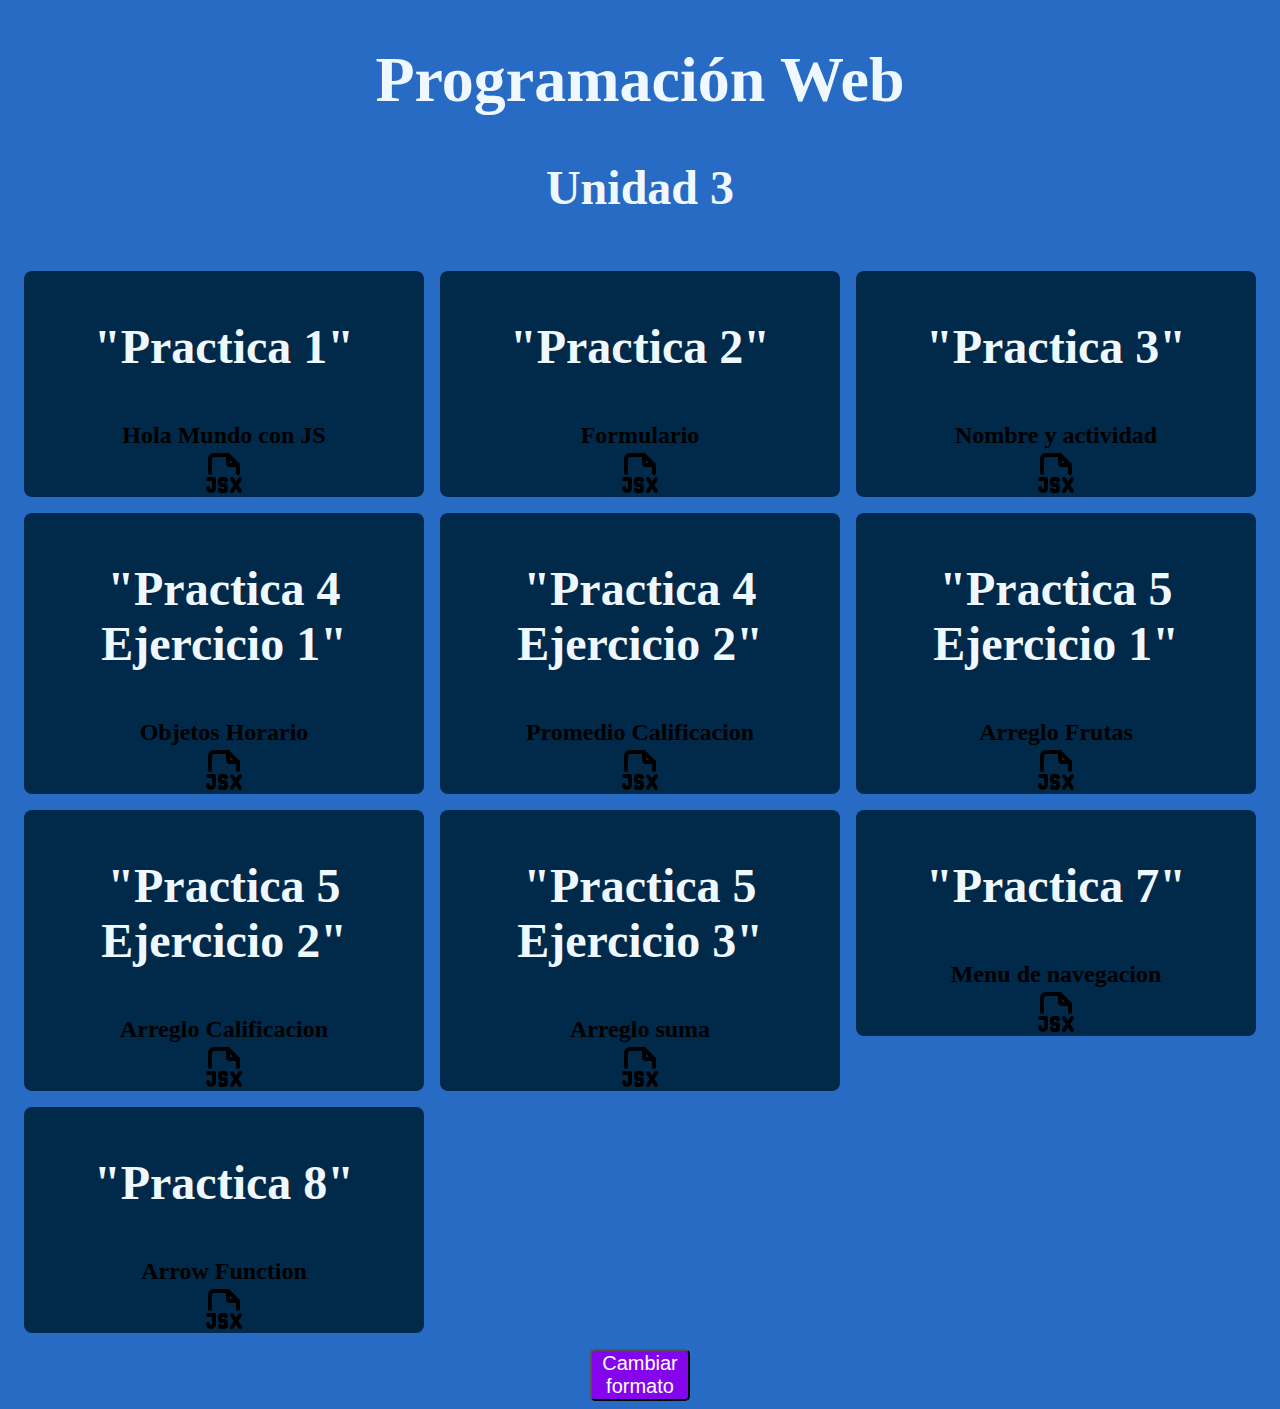
<file: index.html>
<!DOCTYPE html>
<html lang="en">
<head>
    <meta charset="UTF-8">
    <meta name="viewport" content="width=device-width, initial-scale=1.0">
    <title>Document</title>
    <link rel="stylesheet" href="CSS/estilos.css">
</head>
<body id="Contenido">
    <h1>Programación Web</h1>
    <h2>Unidad 3</h2>

    <div class="bento">
        <a href="practicas/p1.html">
            <div class="grid grid1">
                <h3>"Practica 1"</h3>
                <p>Hola Mundo con JS</p>
                <svg  xmlns="http://www.w3.org/2000/svg"  width="24"  height="24"  viewBox="0 0 24 24"  fill="none"  stroke="currentColor"  stroke-width="2"  stroke-linecap="round"  stroke-linejoin="round"  class="icon icon-tabler icons-tabler-outline icon-tabler-file-type-jsx"><path stroke="none" d="M0 0h24v24H0z" fill="none"/><path d="M14 3v4a1 1 0 0 0 1 1h4" /><path d="M5 12v-7a2 2 0 0 1 2 -2h7l5 5v4" /><path d="M4 15h3v4.5a1.5 1.5 0 0 1 -3 0" /><path d="M10 20.25c0 .414 .336 .75 .75 .75h1.25a1 1 0 0 0 1 -1v-1a1 1 0 0 0 -1 -1h-1a1 1 0 0 1 -1 -1v-1a1 1 0 0 1 1 -1h1.25a.75 .75 0 0 1 .75 .75" /><path d="M16 15l4 6" /><path d="M16 21l4 -6" /></svg>
            </div>
        </a>
        <a href="practicas/p2.html">
            <div class="grid grid2">
                <h3>"Practica 2"</h3>
                <p>Formulario</p>
                <svg  xmlns="http://www.w3.org/2000/svg"  width="24"  height="24"  viewBox="0 0 24 24"  fill="none"  stroke="currentColor"  stroke-width="2"  stroke-linecap="round"  stroke-linejoin="round"  class="icon icon-tabler icons-tabler-outline icon-tabler-file-type-jsx"><path stroke="none" d="M0 0h24v24H0z" fill="none"/><path d="M14 3v4a1 1 0 0 0 1 1h4" /><path d="M5 12v-7a2 2 0 0 1 2 -2h7l5 5v4" /><path d="M4 15h3v4.5a1.5 1.5 0 0 1 -3 0" /><path d="M10 20.25c0 .414 .336 .75 .75 .75h1.25a1 1 0 0 0 1 -1v-1a1 1 0 0 0 -1 -1h-1a1 1 0 0 1 -1 -1v-1a1 1 0 0 1 1 -1h1.25a.75 .75 0 0 1 .75 .75" /><path d="M16 15l4 6" /><path d="M16 21l4 -6" /></svg></svg>
            </div>
        </a>
        <a href="practicas/p3.html">
            <div class="grid grid3">
                <h3>"Practica 3"</h3>
                <p>Nombre y actividad</p>
                <svg  xmlns="http://www.w3.org/2000/svg"  width="24"  height="24"  viewBox="0 0 24 24"  fill="none"  stroke="currentColor"  stroke-width="2"  stroke-linecap="round"  stroke-linejoin="round"  class="icon icon-tabler icons-tabler-outline icon-tabler-file-type-jsx"><path stroke="none" d="M0 0h24v24H0z" fill="none"/><path d="M14 3v4a1 1 0 0 0 1 1h4" /><path d="M5 12v-7a2 2 0 0 1 2 -2h7l5 5v4" /><path d="M4 15h3v4.5a1.5 1.5 0 0 1 -3 0" /><path d="M10 20.25c0 .414 .336 .75 .75 .75h1.25a1 1 0 0 0 1 -1v-1a1 1 0 0 0 -1 -1h-1a1 1 0 0 1 -1 -1v-1a1 1 0 0 1 1 -1h1.25a.75 .75 0 0 1 .75 .75" /><path d="M16 15l4 6" /><path d="M16 21l4 -6" /></svg>               
                </svg>
            </div>
        </a>
        <a href="practicas/p4e1.html">
            <div class="grid grid4">
                <h3>"Practica 4 Ejercicio 1"</h3>
                <p>Objetos Horario</p>
                <svg  xmlns="http://www.w3.org/2000/svg"  width="24"  height="24"  viewBox="0 0 24 24"  fill="none"  stroke="currentColor"  stroke-width="2"  stroke-linecap="round"  stroke-linejoin="round"  class="icon icon-tabler icons-tabler-outline icon-tabler-file-type-jsx"><path stroke="none" d="M0 0h24v24H0z" fill="none"/><path d="M14 3v4a1 1 0 0 0 1 1h4" /><path d="M5 12v-7a2 2 0 0 1 2 -2h7l5 5v4" /><path d="M4 15h3v4.5a1.5 1.5 0 0 1 -3 0" /><path d="M10 20.25c0 .414 .336 .75 .75 .75h1.25a1 1 0 0 0 1 -1v-1a1 1 0 0 0 -1 -1h-1a1 1 0 0 1 -1 -1v-1a1 1 0 0 1 1 -1h1.25a.75 .75 0 0 1 .75 .75" /><path d="M16 15l4 6" /><path d="M16 21l4 -6" /></svg>              
                </svg>
            </div>
         </a>
        <a href="practicas/p4e2.html">
            <div class="grid grid5">
                <h3>"Practica 4 Ejercicio 2"</h3>
                <p>Promedio Calificacion</p>
                <svg  xmlns="http://www.w3.org/2000/svg"  width="24"  height="24"  viewBox="0 0 24 24"  fill="none"  stroke="currentColor"  stroke-width="2"  stroke-linecap="round"  stroke-linejoin="round"  class="icon icon-tabler icons-tabler-outline icon-tabler-file-type-jsx"><path stroke="none" d="M0 0h24v24H0z" fill="none"/><path d="M14 3v4a1 1 0 0 0 1 1h4" /><path d="M5 12v-7a2 2 0 0 1 2 -2h7l5 5v4" /><path d="M4 15h3v4.5a1.5 1.5 0 0 1 -3 0" /><path d="M10 20.25c0 .414 .336 .75 .75 .75h1.25a1 1 0 0 0 1 -1v-1a1 1 0 0 0 -1 -1h-1a1 1 0 0 1 -1 -1v-1a1 1 0 0 1 1 -1h1.25a.75 .75 0 0 1 .75 .75" /><path d="M16 15l4 6" /><path d="M16 21l4 -6" /></svg>                
                </svg>
            </div>
        </a>
        <a href="practicas/p5e1.html">
            <div class="grid grid6">
                <h3>"Practica 5 Ejercicio 1"</h3>
                <p>Arreglo Frutas</p>
                <svg  xmlns="http://www.w3.org/2000/svg"  width="24"  height="24"  viewBox="0 0 24 24"  fill="none"  stroke="currentColor"  stroke-width="2"  stroke-linecap="round"  stroke-linejoin="round"  class="icon icon-tabler icons-tabler-outline icon-tabler-file-type-jsx"><path stroke="none" d="M0 0h24v24H0z" fill="none"/><path d="M14 3v4a1 1 0 0 0 1 1h4" /><path d="M5 12v-7a2 2 0 0 1 2 -2h7l5 5v4" /><path d="M4 15h3v4.5a1.5 1.5 0 0 1 -3 0" /><path d="M10 20.25c0 .414 .336 .75 .75 .75h1.25a1 1 0 0 0 1 -1v-1a1 1 0 0 0 -1 -1h-1a1 1 0 0 1 -1 -1v-1a1 1 0 0 1 1 -1h1.25a.75 .75 0 0 1 .75 .75" /><path d="M16 15l4 6" /><path d="M16 21l4 -6" /></svg>               
                </svg>
            </div>
        </a>
        <a href="practicas/p5e2.html">
            <div class="grid grid7">
                <h3>"Practica 5 Ejercicio 2"</h3>
                <p>Arreglo Calificacion</p>
                <svg  xmlns="http://www.w3.org/2000/svg"  width="24"  height="24"  viewBox="0 0 24 24"  fill="none"  stroke="currentColor"  stroke-width="2"  stroke-linecap="round"  stroke-linejoin="round"  class="icon icon-tabler icons-tabler-outline icon-tabler-file-type-jsx"><path stroke="none" d="M0 0h24v24H0z" fill="none"/><path d="M14 3v4a1 1 0 0 0 1 1h4" /><path d="M5 12v-7a2 2 0 0 1 2 -2h7l5 5v4" /><path d="M4 15h3v4.5a1.5 1.5 0 0 1 -3 0" /><path d="M10 20.25c0 .414 .336 .75 .75 .75h1.25a1 1 0 0 0 1 -1v-1a1 1 0 0 0 -1 -1h-1a1 1 0 0 1 -1 -1v-1a1 1 0 0 1 1 -1h1.25a.75 .75 0 0 1 .75 .75" /><path d="M16 15l4 6" /><path d="M16 21l4 -6" /></svg>                
                </svg>
            </div>
        </a>
        <a href="practicas/p5e3.html">
            <div class="grid grid7">
                <h3>"Practica 5 Ejercicio 3"</h3>
                <p>Arreglo suma</p>
                <svg  xmlns="http://www.w3.org/2000/svg"  width="24"  height="24"  viewBox="0 0 24 24"  fill="none"  stroke="currentColor"  stroke-width="2"  stroke-linecap="round"  stroke-linejoin="round"  class="icon icon-tabler icons-tabler-outline icon-tabler-file-type-jsx"><path stroke="none" d="M0 0h24v24H0z" fill="none"/><path d="M14 3v4a1 1 0 0 0 1 1h4" /><path d="M5 12v-7a2 2 0 0 1 2 -2h7l5 5v4" /><path d="M4 15h3v4.5a1.5 1.5 0 0 1 -3 0" /><path d="M10 20.25c0 .414 .336 .75 .75 .75h1.25a1 1 0 0 0 1 -1v-1a1 1 0 0 0 -1 -1h-1a1 1 0 0 1 -1 -1v-1a1 1 0 0 1 1 -1h1.25a.75 .75 0 0 1 .75 .75" /><path d="M16 15l4 6" /><path d="M16 21l4 -6" /></svg>                
                </svg>
            </div>
        </a>
        <a href="practicas/p7.html">
            <div class="grid grid7">
                <h3>"Practica 7"</h3>
                <p>Menu de navegacion</p>
                <svg  xmlns="http://www.w3.org/2000/svg"  width="24"  height="24"  viewBox="0 0 24 24"  fill="none"  stroke="currentColor"  stroke-width="2"  stroke-linecap="round"  stroke-linejoin="round"  class="icon icon-tabler icons-tabler-outline icon-tabler-file-type-jsx"><path stroke="none" d="M0 0h24v24H0z" fill="none"/><path d="M14 3v4a1 1 0 0 0 1 1h4" /><path d="M5 12v-7a2 2 0 0 1 2 -2h7l5 5v4" /><path d="M4 15h3v4.5a1.5 1.5 0 0 1 -3 0" /><path d="M10 20.25c0 .414 .336 .75 .75 .75h1.25a1 1 0 0 0 1 -1v-1a1 1 0 0 0 -1 -1h-1a1 1 0 0 1 -1 -1v-1a1 1 0 0 1 1 -1h1.25a.75 .75 0 0 1 .75 .75" /><path d="M16 15l4 6" /><path d="M16 21l4 -6" /></svg>                
                </svg>
            </div>
        </a>
        <a href="practicas/p8.html">
            <div class="grid grid7">
                <h3>"Practica 8"</h3>
                <p>Arrow Function</p>
                <svg  xmlns="http://www.w3.org/2000/svg"  width="24"  height="24"  viewBox="0 0 24 24"  fill="none"  stroke="currentColor"  stroke-width="2"  stroke-linecap="round"  stroke-linejoin="round"  class="icon icon-tabler icons-tabler-outline icon-tabler-file-type-jsx"><path stroke="none" d="M0 0h24v24H0z" fill="none"/><path d="M14 3v4a1 1 0 0 0 1 1h4" /><path d="M5 12v-7a2 2 0 0 1 2 -2h7l5 5v4" /><path d="M4 15h3v4.5a1.5 1.5 0 0 1 -3 0" /><path d="M10 20.25c0 .414 .336 .75 .75 .75h1.25a1 1 0 0 0 1 -1v-1a1 1 0 0 0 -1 -1h-1a1 1 0 0 1 -1 -1v-1a1 1 0 0 1 1 -1h1.25a.75 .75 0 0 1 .75 .75" /><path d="M16 15l4 6" /><path d="M16 21l4 -6" /></svg>                
                </svg>
            </div>
        </a>
    </div>
    <footer>
        <div>
            <button id="Submit" name="Submit">Cambiar formato</button>
        </div>
    </footer>
</body>
<script src="js/p6.js"></script>
</html>
</file>
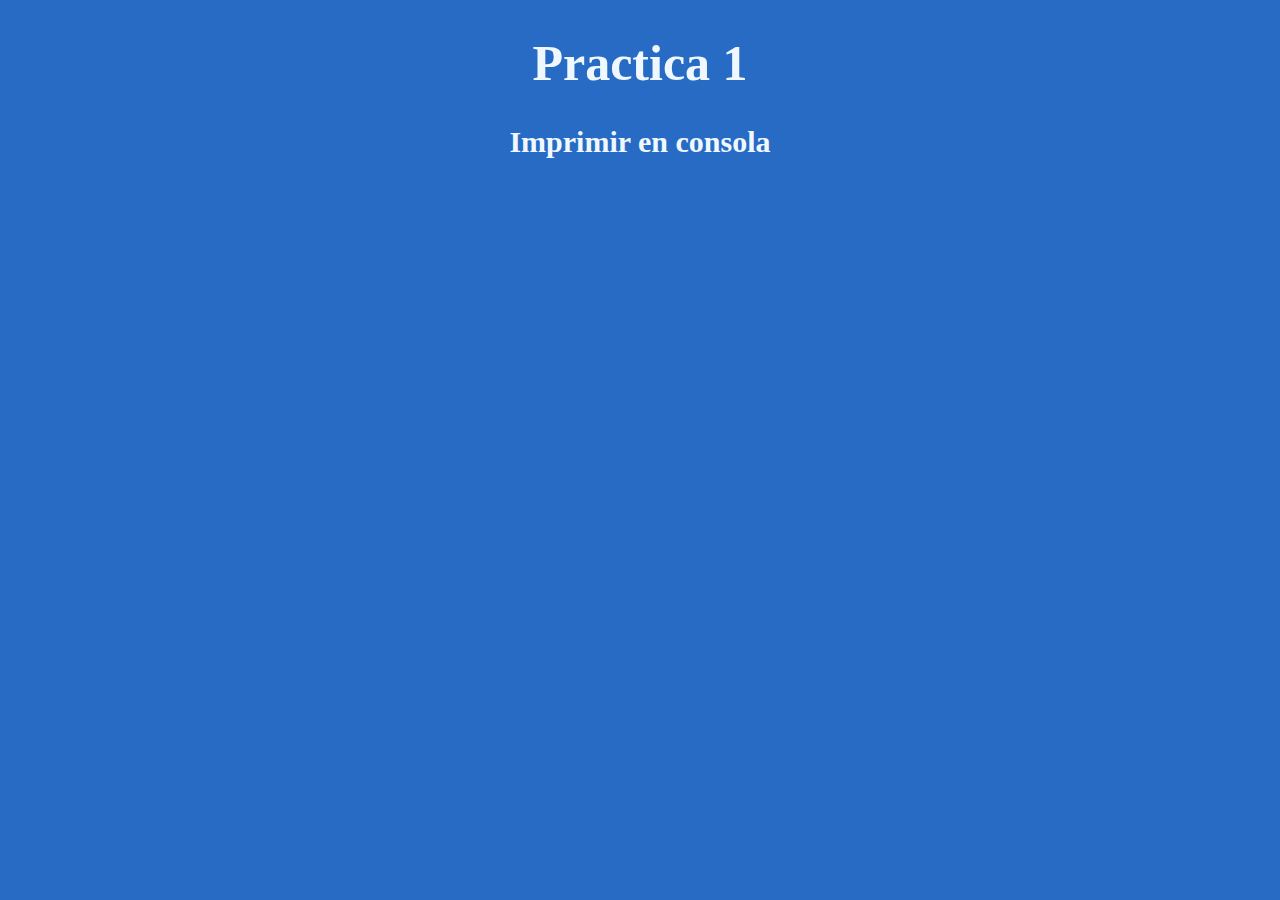
<file: practicas/p1.html>
<!DOCTYPE html>
<html lang="en">
<head>
    <meta charset="UTF-8">
    <meta name="viewport" content="width=device-width, initial-scale=1.0">
    <link rel="stylesheet" href="../CSS/p1.css">
    <title>Document</title>
</head>
<body>
    <h1>Practica 1</h1>
    <h2>Imprimir en consola</h2>
    <script>
        console.log("Jonathan David Salazar Vazquez")
        console.log("22550321")
    </script>
</body>
</html>
</file>
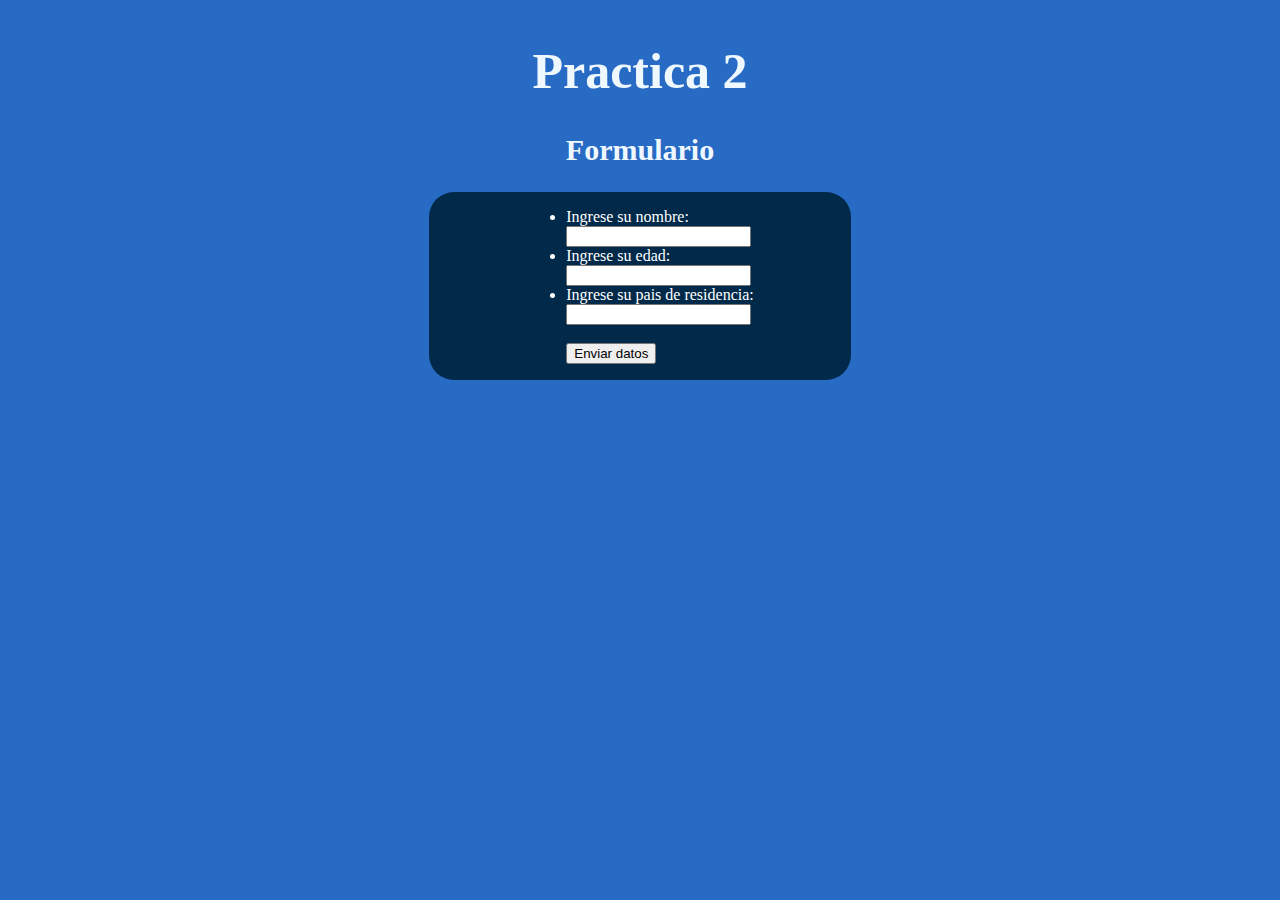
<file: practicas/p2.html>
<!DOCTYPE html>
<html lang="en">
<head>
    <meta charset="UTF-8">
    <meta name="viewport" content="width=device-width, initial-scale=1.0">
    <link rel="stylesheet" href="../CSS/p2.css">
    <title>Document</title>
</head>
<body>
    <div>
        <h1>Practica 2</h1>
        <h2>Formulario</h2>
    </div>
    <div>
        <form action="" id="form">
            <ul>
                <li>
                    <label for="nmbre">Ingrese su nombre: </label>
                    <br>
                    <input type="text" id="nombre" name="nombre" required>
                </li>
                <li>
                    <label for="edad">Ingrese su edad: </label>
                    <br>
                    <input type="text" id="edad" name="edad" required>
                </li>
                <li>
                    <label for="pais">Ingrese su pais de residencia: </label>
                    <br>
                    <input type="text" id="pais" name="pais" required>
                    <br><br>
                </li>
                    <button id="sumbit" name="sumbit">Enviar datos</button>
            </ul>
        </form>
    </div>
</body>
<script src="../js/p2.js"></script>

</html>
</file>
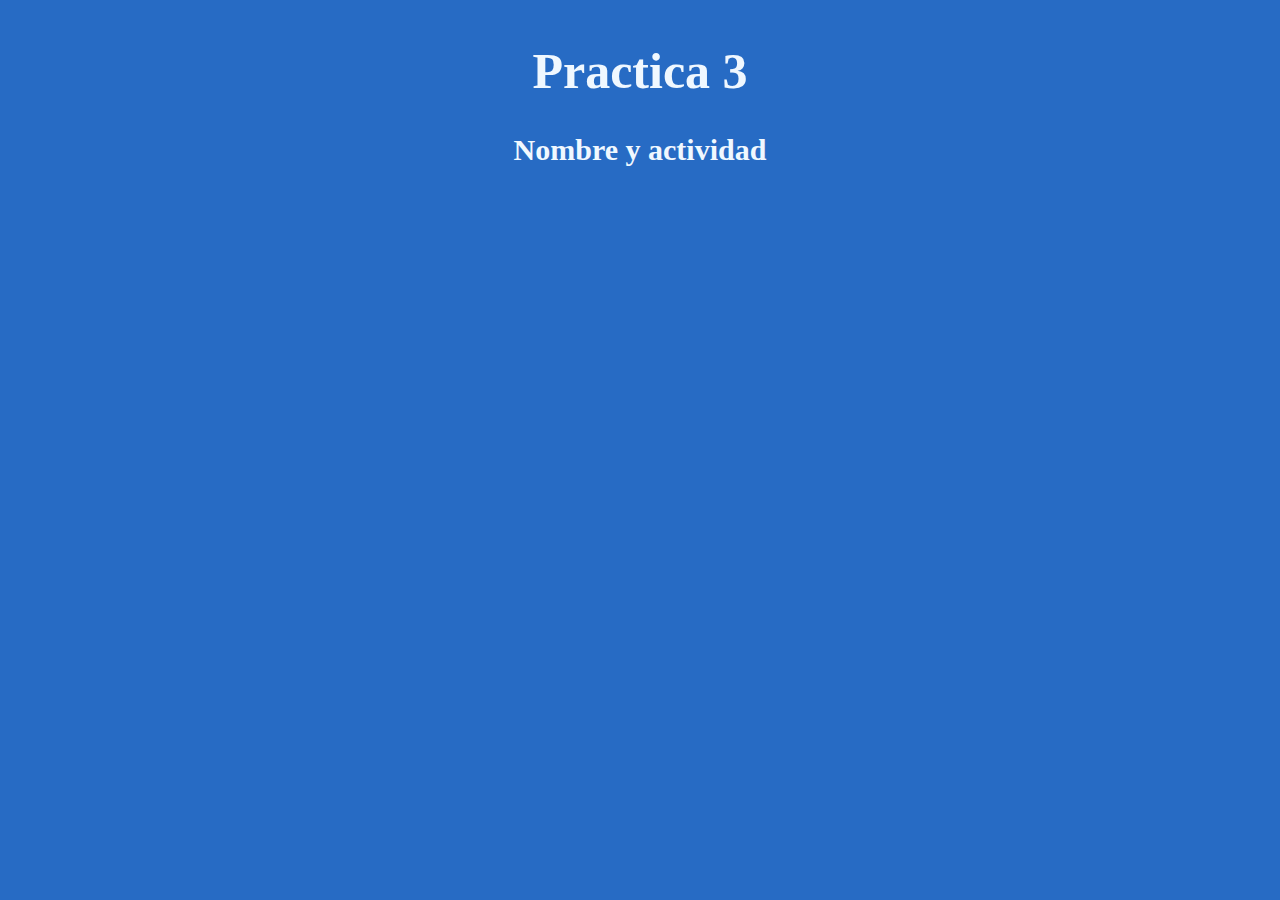
<file: practicas/p3.html>
<!DOCTYPE html>
<html lang="en">
<head>
    <meta charset="UTF-8">
    <meta name="viewport" content="width=device-width, initial-scale=1.0">
    <link rel="stylesheet" href="../CSS/p3.css">
    <title>Document</title>
</head>
<body>
    <div>
        <h1>Practica 3</h1>
        <h2>Nombre y actividad</h2>
    </div>
</body>
<script src="../js/p3.js"></script>

</html>
</file>
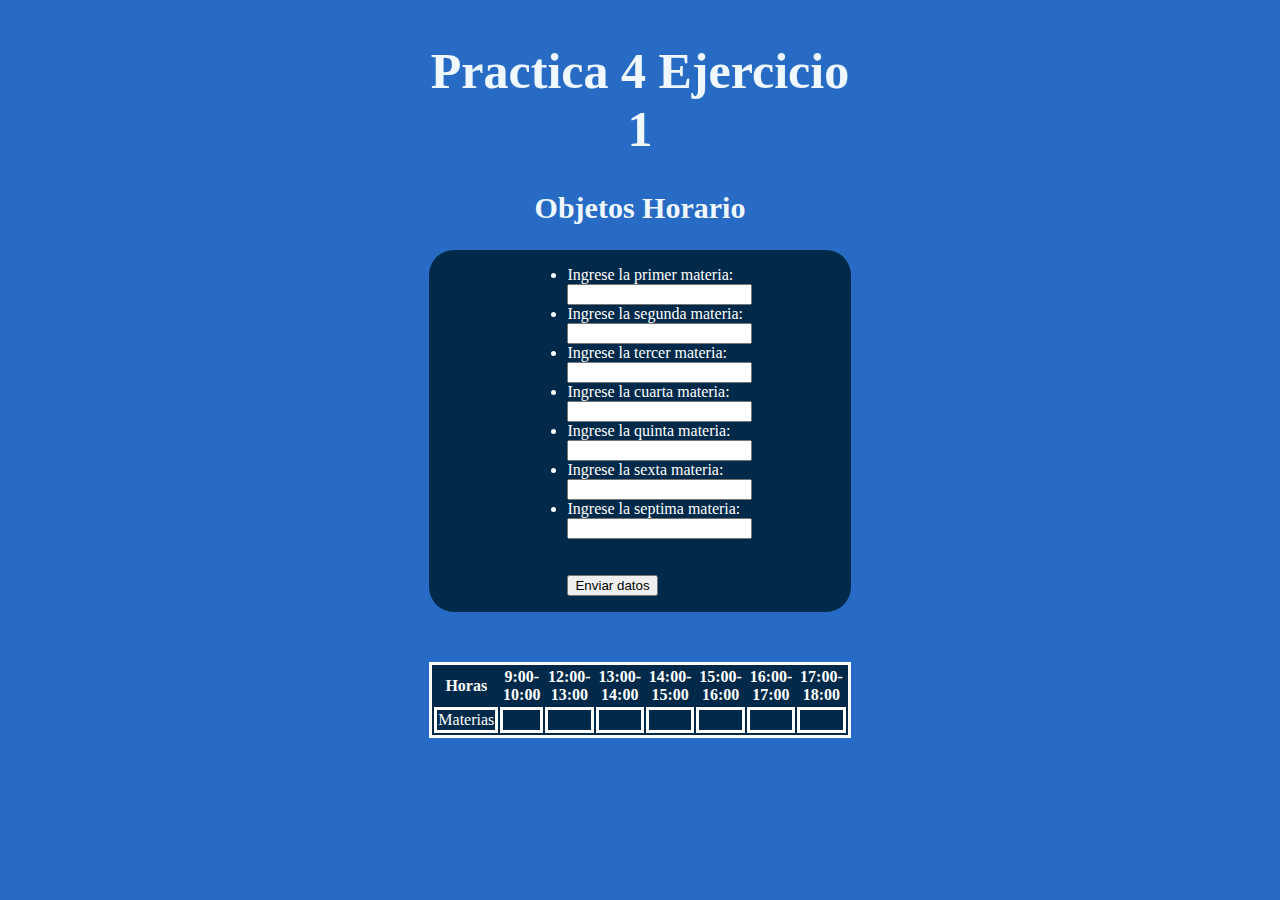
<file: practicas/p4e1.html>
<!DOCTYPE html>
<html lang="en">
<head>
    <meta charset="UTF-8">
    <meta name="viewport" content="width=device-width, initial-scale=1.0">
    <link rel="stylesheet" href="../CSS/p4e1.css">
    <title>Document</title>
</head>
<body>
    <div>
        <h1>Practica 4 Ejercicio 1</h1>
        <h2>Objetos Horario</h2>
    </div>
    <div>
        <form action="" id="form">
            <ul>
                <li>
                    <label for="Materia1">Ingrese la primer materia: </label>
                    <br>
                    <input type="text" id="Materia1" name="Materia1" required>
                </li>
                <li>
                    <label for="Materia2">Ingrese la segunda materia: </label>
                    <br>
                    <input type="text" id="Materia2" name="Materia2" required>
                </li>
                <li>
                    <label for="Materia3">Ingrese la tercer materia: </label>
                    <br>
                    <input type="text" id="Materia3" name="Materia3" required>
                </li>
                <li>
                    <label for="Materia4">Ingrese la cuarta materia: </label>
                    <br>
                    <input type="text" id="Materia4" name="Materia4" required>
                </li>
                <li>
                    <label for="Materia5">Ingrese la quinta materia: </label>
                    <br>
                    <input type="text" id="Materia5" name="Materia5" required>
                </li>
                <li>
                    <label for="Materia6">Ingrese la sexta materia: </label>
                    <br>
                    <input type="text" id="Materia6" name="Materia6" required>
                </li>
                <li>
                    <label for="Materia7">Ingrese la septima materia: </label>
                    <br>
                    <input type="text" id="Materia7" name="Materia7" required>
                </li>
                    <br><br>
                    <button id="sumbit" name="sumbit" >Enviar datos</button>
            </ul>
        </form>
    </div>
    <div id="tabla">
        <table>
            <tr>
                <th>Horas</th>
                <th>9:00-10:00</th>
                <th>12:00-13:00</th>
                <th>13:00-14:00</th>
                <th>14:00-15:00</th>
                <th>15:00-16:00</th>
                <th>16:00-17:00</th>
                <th>17:00-18:00</th>
            </tr>
            <tr>
                <td>Materias</td>
                <td id="dato1"></td>
                <td id="dato2"></td>
                <td id="dato3"></td>
                <td id="dato4"></td>
                <td id="dato5"></td>
                <td id="dato6"></td>
                <td id="dato7"></td>
            </tr>
        </table>
    </div>
</body>
<script src="../js/p4e1.js"></script>

</html>
</file>
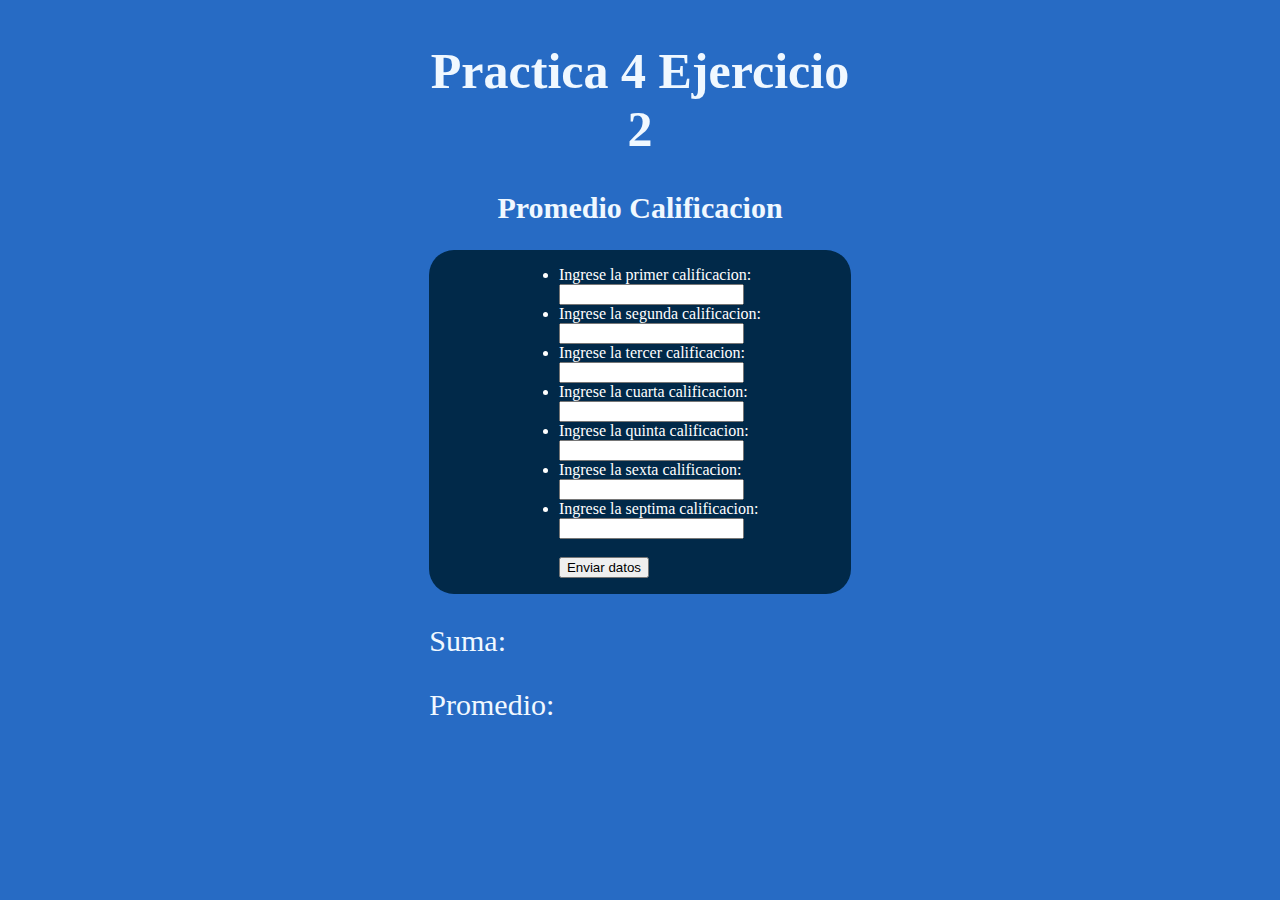
<file: practicas/p4e2.html>
<!DOCTYPE html>
<html lang="en">
<head>
    <meta charset="UTF-8">
    <meta name="viewport" content="width=device-width, initial-scale=1.0">
    <link rel="stylesheet" href="../CSS/p4e2.css">
    <title>Document</title>
</head>
<body>
    <div>
        <h1>Practica 4 Ejercicio 2</h1>
        <h2>Promedio Calificacion</h2>
    </div>
    <div>
        <form action="" id="form">
            <ul>
                <li>
                    <label for="c1">Ingrese la primer calificacion: </label>
                    <br>
                    <input type="text" id="c1" name="c1" required>
                </li>
                <li>
                    <label for="c2">Ingrese la segunda calificacion: </label>
                    <br>
                    <input type="text" id="c2" name="c2" required>
                </li>
                <li>
                    <label for="c3">Ingrese la tercer calificacion: </label>
                    <br>
                    <input type="text" id="c3" name="c3" required>
                </li>
                <li>
                    <label for="c4">Ingrese la cuarta calificacion: </label>
                    <br>
                    <input type="text" id="c4" name="c4" required>
                </li>
                <li>
                    <label for="c5">Ingrese la quinta calificacion: </label>
                    <br>
                    <input type="text" id="c5" name="c5" required>
                </li>
                <li>
                    <label for="c6">Ingrese la sexta calificacion: </label>
                    <br>
                    <input type="text" id="c6" name="c6" required>
                </li>
                <li>
                    <label for="c7">Ingrese la septima calificacion: </label>
                    <br>
                    <input type="text" id="c7" name="c7" required>
                </li>
                <br>
                    <button id="sumbit" name="sumbit">Enviar datos</button>
            </ul>
        </form>
        <p id="suma">Suma: </p>
        <p id="promedio">Promedio: </p>
    </div>
</body>
<script src="../js/p4e2.js"></script>

</html>
</file>
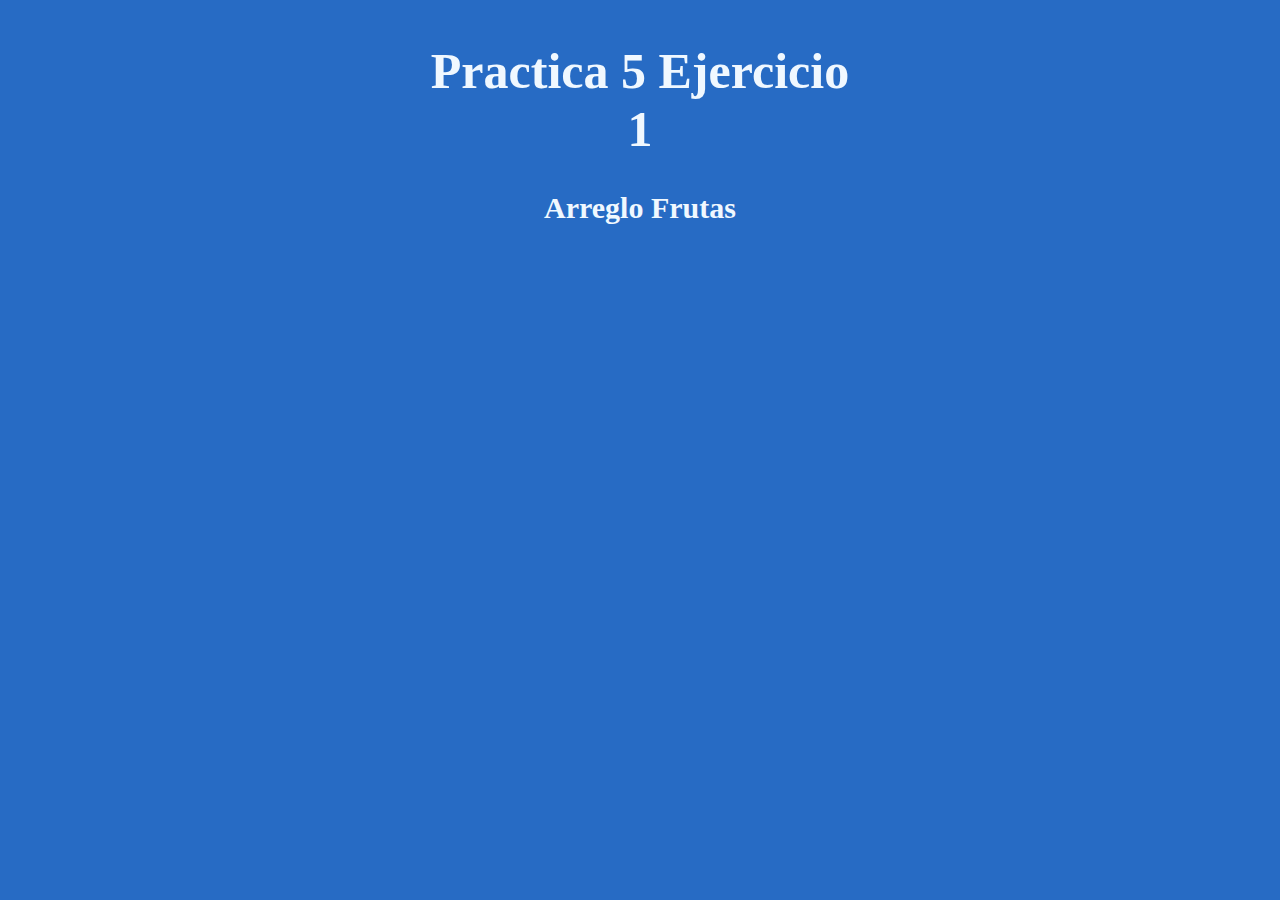
<file: practicas/p5e1.html>
<!DOCTYPE html>
<html lang="en">
<head>
    <meta charset="UTF-8">
    <meta name="viewport" content="width=device-width, initial-scale=1.0">
    <link rel="stylesheet" href="../CSS/p5e1.css">
    <title>Document</title>
</head>
<body>
    <div>
        <h1>Practica 5 Ejercicio 1</h1>
        <h2>Arreglo Frutas</h2>
    </div>
</body>
<script src="../js/p5e1.js"></script>

</html>
</file>
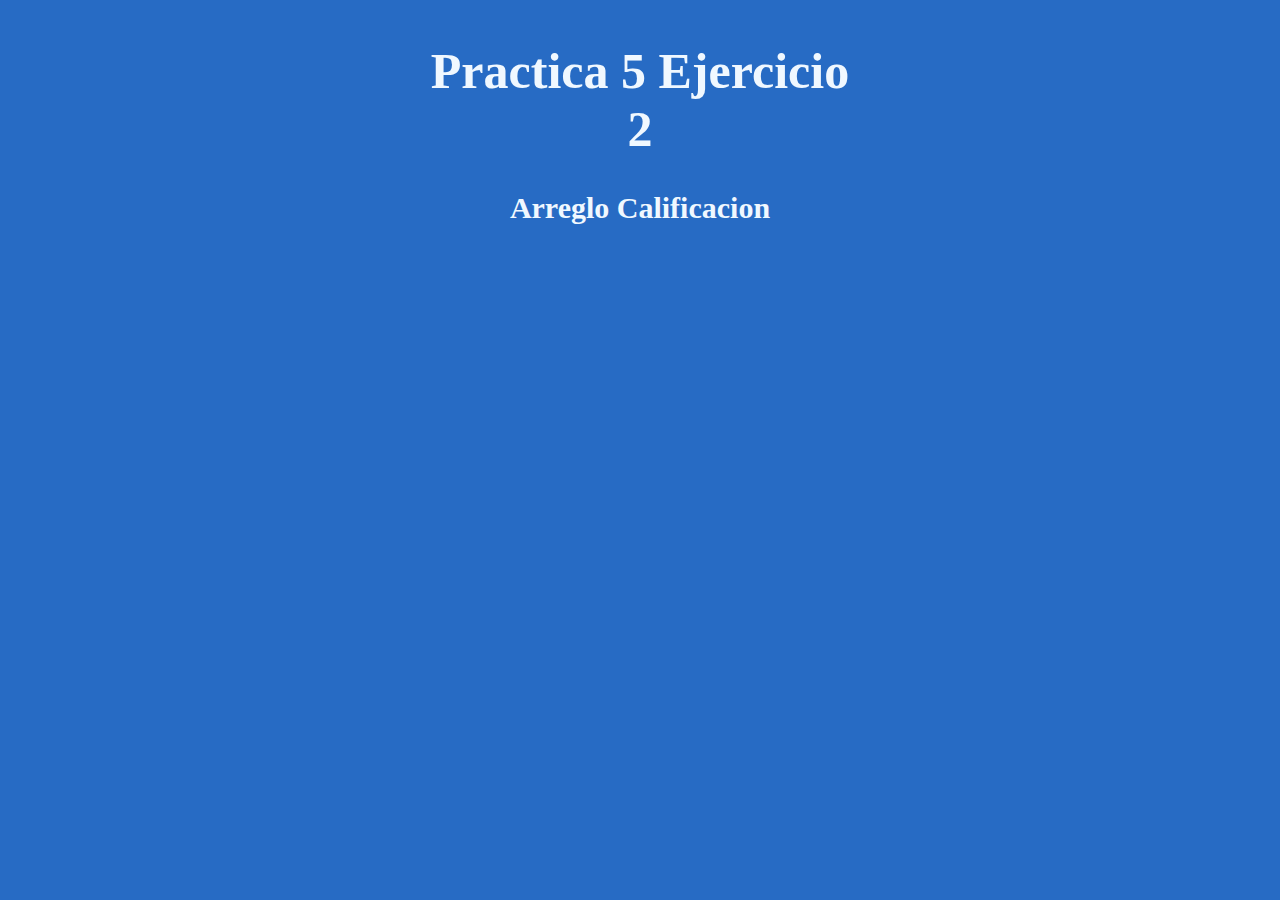
<file: practicas/p5e2.html>
<!DOCTYPE html>
<html lang="en">
<head>
    <meta charset="UTF-8">
    <meta name="viewport" content="width=device-width, initial-scale=1.0">
    <link rel="stylesheet" href="../CSS/p5e2.css">
    <title>Document</title>
</head>
<body>
    <div>
        <h1>Practica 5 Ejercicio 2</h1>
        <h2>Arreglo Calificacion</h2>
    </div>
</body>
<script src="../js/p5e2.js"></script>

</html>
</file>
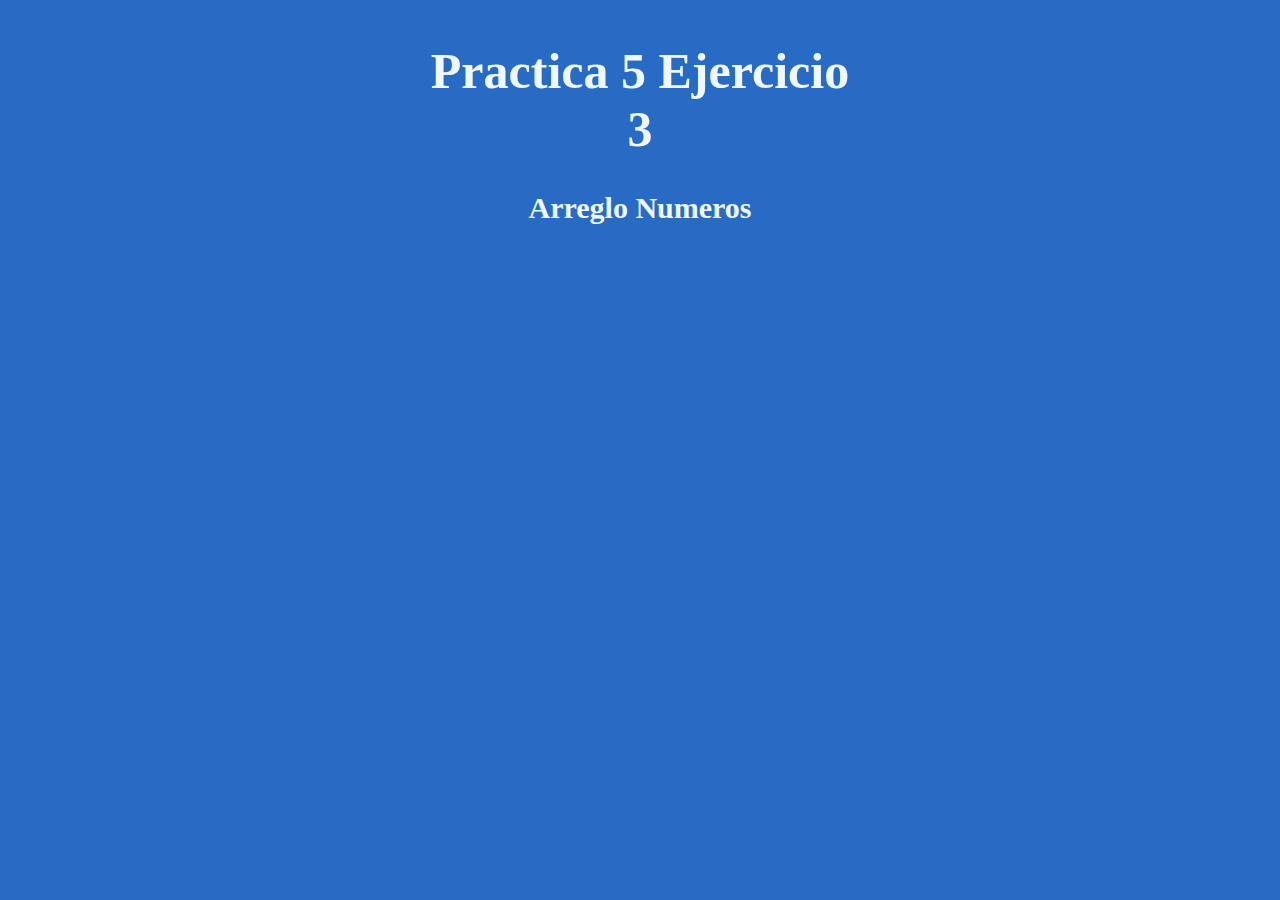
<file: practicas/p5e3.html>
<!DOCTYPE html>
<html lang="en">
<head>
    <meta charset="UTF-8">
    <meta name="viewport" content="width=device-width, initial-scale=1.0">
    <link rel="stylesheet" href="../CSS/p5e3.css">
    <title>Document</title>
</head>
<body>
    <div>
        <h1>Practica 5 Ejercicio 3</h1>
        <h2>Arreglo Numeros</h2>
    </div>
</body>
<script src="../js/p5e3.js"></script>

</html>
</file>
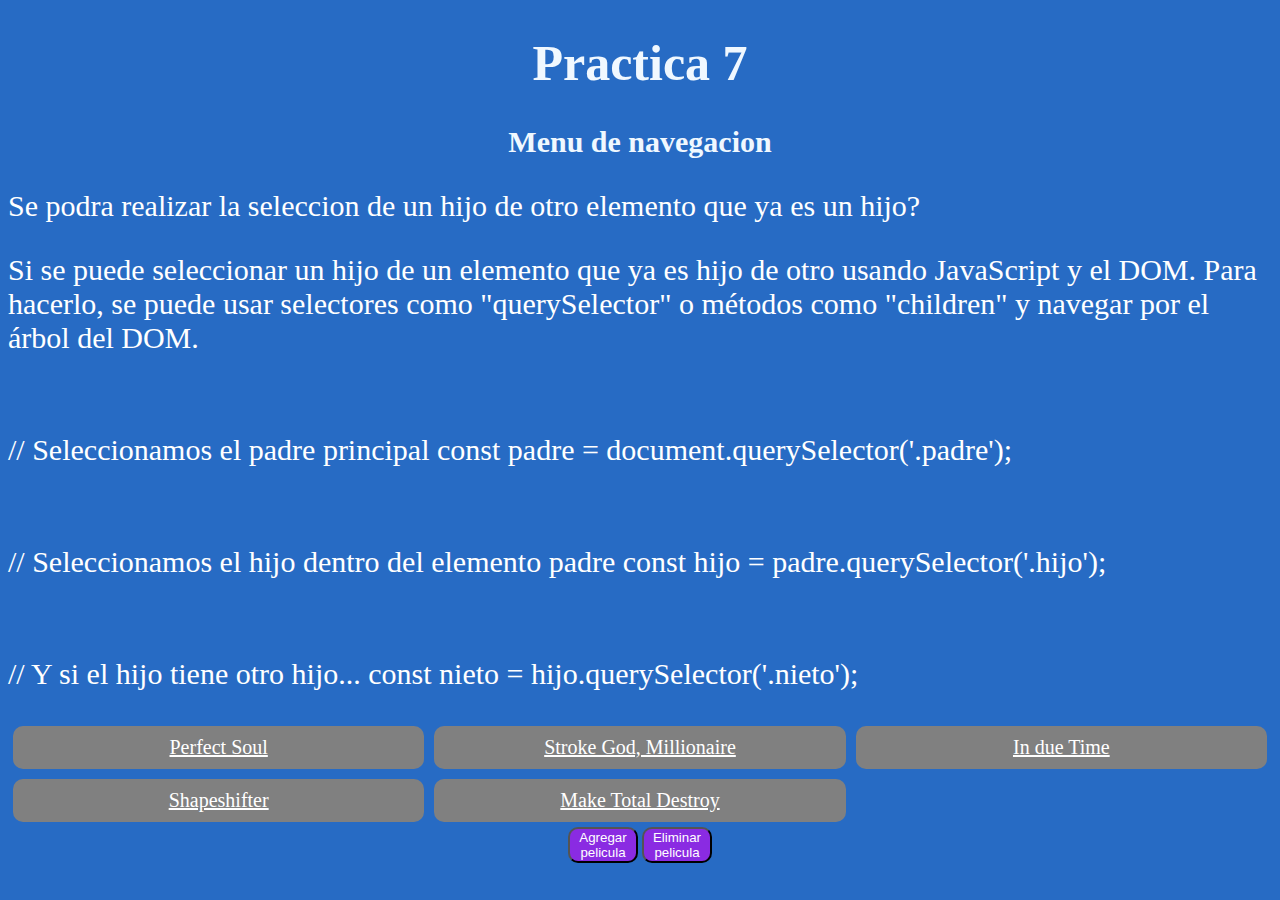
<file: practicas/p7.html>
<!DOCTYPE html>
<html lang="en">
<head>
    <meta charset="UTF-8">
    <meta name="viewport" content="width=device-width, initial-scale=1.0">
    <link rel="stylesheet" href="../CSS/p7.css">
    <title>Document</title>
</head>
<body>
    <h1>Practica 7</h1>
    <h2>Menu de navegacion</h2>
    <p>Se podra realizar la seleccion de un hijo de otro elemento que ya es un hijo?</p>
    <p>Si se puede seleccionar un hijo de un elemento que ya es hijo de otro usando JavaScript y el DOM. Para hacerlo, se puede usar selectores como "querySelector" o métodos como "children" y navegar por el árbol del DOM.</p>
    <br>
   <p>
        // Seleccionamos el padre principal
        const padre = document.querySelector('.padre');
    </p>
    <br>
    <p>
        // Seleccionamos el hijo dentro del elemento padre
        const hijo = padre.querySelector('.hijo');
    </p>
    <br>
    <p>
        // Y si el hijo tiene otro hijo...
        const nieto = hijo.querySelector('.nieto');
    </p>
    <div id="Contenido">
        <div class="Peliculas">
            <a href="https://www.youtube.com/watch?v=kEOctaHwmbc">Perfect Soul</a>
        </div>
        <div class="Peliculas">
            <a href="https://www.youtube.com/watch?v=5x_pZoYwc78">Stroke God, Millionaire</a>
        </div>
        <div class="Peliculas">
            <a href="https://www.youtube.com/watch?v=kgPt2mZooss">In due Time</a>
        </div>
        <div class="Peliculas">
            <a href="https://www.youtube.com/watch?v=lxfUzjkKxVI">Shapeshifter</a>
        </div>
        <div class="Peliculas">
            <a href="https://www.youtube.com/watch?v=spCmStMOiHE">Make Total Destroy</a>
        </div>
    </div>
    <footer>
        <div>
            <button id="Agregar">Agregar pelicula</button>
            <button id="Eliminar">Eliminar pelicula</button>
        </div>
    </footer>  
</body>
<script src="../js/p7.js"></script>
</html>
</file>
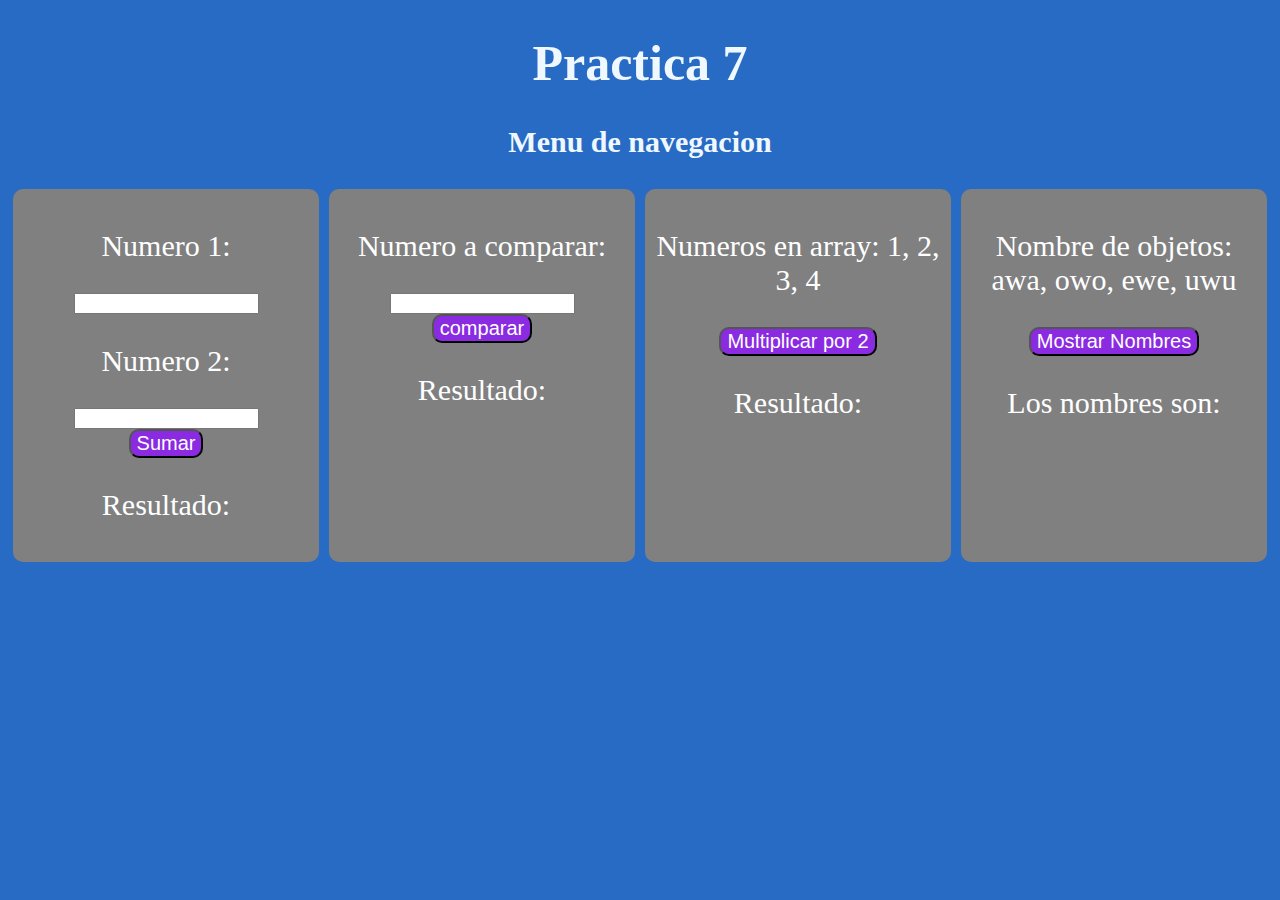
<file: practicas/p8.html>
<!DOCTYPE html>
<html lang="en">
<head>
    <meta charset="UTF-8">
    <meta name="viewport" content="width=device-width, initial-scale=1.0">
    <link rel="stylesheet" href="../CSS/p8.css">
    <title>Document</title>
</head>
<body>
    <h1>Practica 7</h1>
    <h2>Menu de navegacion</h2>
    <div id="Contenido">
        <div id="div_suma">
            <p>Numero 1: </p>
            <input type="" id="Suma1">
            <p>Numero 2: </p>
            <input type="" id="Suma2">
            <button id="Boton_suma">Sumar</button>
            <p id="Resultado_suma">Resultado: </p>
        </div>
        <div id="div_comparar">
            <p>Numero a comparar: </p>
            <input type="" id="Comparar1">
            <button id="Boton_comparar">comparar</button>
            <p id="Resultado_comparar">Resultado:  </p>
        </div>
        <div id="div_map">
           <p>Numeros en array: 1, 2, 3, 4</p>
           <button id="Boton_map">Multiplicar por 2</button>
           <p id="Resultado_map">Resultado: </p>
        </div>
        <div id="div_objeto">
            <p>Nombre de objetos: awa, owo, ewe, uwu</p>
            <button id="Boton_objeto">Mostrar Nombres</button>
            <p id="Resultado_objeto">Los nombres son: </p>
        </div>
    </div>
</body>
<script src="../js/p8.js"></script>
</html>
</file>
<file: CSS/estilos.css>
body{
    background-color: #276bc4;
}
a{
    text-decoration: none;
    color: black;
}
h1{
    text-align: center;
    font-size: 4rem;
    color:  aliceblue;
}
h2 {
    text-align: center;
    font-size: 3rem;
    color:  aliceblue;
}
.bento{
    display: grid;
    grid-template-columns: repeat(3, 1fr);
    gap: 1rem;
    padding: 1rem;
}

.grid{

    background-color: #012949;
    padding: 0em;
    border-radius: .5em;
    text-align: center;
    display: flex;
    flex-direction: column;
    align-items: center;
    justify-content: center;
    transition: background-color 0.3s ease;
}

.grid h3{
    font-size: 3em;
    color: aliceblue;
}
.grid p{
    font-size: 1.5em;
    font-weight: 700;
    margin-block-start: 0;
    margin-block-end: 0;
}

.grid:hover {
    background-color: #8405ec;
    transform: scale(1.05);
    transition: transform 0.3s ease;
}

.icon{
    width: 3em;
    height: auto;
}

footer{
    display: grid;
    grid-template-columns: repeat(3, 1fr);
}
footer div{
    grid-column: 2/3;
    text-align: center;
}
button{
    background-color: #8405ec;
    color: white;
    border-radius: 5px;
    width: 100px;
    font-size: 20px;
}


/* Aquí no debe haber reglas de grid-column fuera de los media queries */

/* Para pantallas de 768px o menos */
@media (max-width: 768px) {
.bento {
grid-template-columns: repeat(2, 1fr);
}
.grid:nth-child(1) {
grid-column: 1/3; /* Afecta el primer grid, ocupa toda la fila */
}
h1 {
color: #f90000;
}
}

/* Para pantallas de 480px o menos */
@media (max-width: 480px) {
.bento {
grid-template-columns: repeat(1, 1fr); /* Todos los grids se muestran en una sola columna */
}
.grid:nth-child(1) {
grid-column: auto; /* Ajusta las columnas según el tamaño */
}
.grid:nth-child(4) {
grid-column: auto;
}
h1 {
color: #37ff0079;
}
}
</file>
<file: CSS/p1.css>
body{
    background-color:  #276bc4;
}
h1{
    text-align: center;
    color: aliceblue;
    font-size: 50px;
}
h2{
    text-align: center;
    color: aliceblue;
    font-size: 30px;
}
</file>
<file: CSS/p2.css>
body{
    display: grid;
    grid-template-columns: repeat(3, 1fr);
    background-color:  #276bc4;
    align-items: center;
    align-content: center;
}
body div{
    grid-column: 2/3;
}
h1{
    text-align: center;
    color: aliceblue;
    font-size: 50px;
}
h2{
    text-align: center;
    color: aliceblue;
    font-size: 30px;
}
form{
    
    color: white;
    background-color: #012949;
    display: flex;
    flex-direction: column;
    text-align: left;
    align-items: center;
    align-content: center;
    border-radius: 25px;
}
@media (max-width: 768px) {
    label{
        font-size: 10px;
    }
    input{
        width: 130px;
    }
    button{
        font-size: 10px;
    }
}
</file>
<file: CSS/p3.css>
body{
    display: grid;
    grid-template-columns: repeat(3, 1fr);
    background-color:  #276bc4;
    align-items: center;
    align-content: center;
}
body div{
    grid-column: 2/3;
}
h1{
    text-align: center;
    color: aliceblue;
    font-size: 50px;
}
h2{
    text-align: center;
    color: aliceblue;
    font-size: 30px;
}
@media (max-width: 768px) {
    label{
        font-size: 10px;
    }
    input{
        width: 130px;
    }
    button{
        font-size: 10px;
    }
}
</file>
<file: CSS/p4e1.css>
body{
    display: grid;
    grid-template-columns: repeat(3, 1fr);
    background-color:  #276bc4;
    align-items: center;
    align-content: center;
}
body div{
    grid-column: 2/3;
}
h1{
    text-align: center;
    color: aliceblue;
    font-size: 50px;
}
h2{
    text-align: center;
    color: aliceblue;
    font-size: 30px;
}
form{
    color: white;
    background-color: #012949;
    display: flex;
    flex-direction: column;
    text-align: left;
    align-items: center;
    align-content: center;
    border-radius: 25px;
}
#tabla{
    padding-top: 50px;
}
table, tr, td{
    gap: 100px;
    border: white solid;
    color: white;
    background-color: #012949;
}
@media (max-width: 768px) {
    label{
        font-size: 10px;
    }
    input{
        width: 130px;
    }
    button{
        font-size: 10px;
    }
}
</file>
<file: CSS/p4e2.css>
body{
    display: grid;
    grid-template-columns: repeat(3, 1fr);
    background-color:  #276bc4;
    align-items: center;
    align-content: center;
}
body div{
    grid-column: 2/3;
}
h1{
    text-align: center;
    color: aliceblue;
    font-size: 50px;
}
h2{
    text-align: center;
    color: aliceblue;
    font-size: 30px;
}
p{
    color: aliceblue;
    font-size: 30px; 
}
form{
    
    color: white;
    background-color: #012949;
    display: flex;
    flex-direction: column;
    text-align: left;
    align-items: center;
    align-content: center;
    border-radius: 25px;
}
@media (max-width: 768px) {
    label{
        font-size: 10px;
    }
    input{
        width: 130px;
    }
    button{
        font-size: 10px;
    }
}
</file>
<file: CSS/p5e1.css>
body{
    display: grid;
    grid-template-columns: repeat(3, 1fr);
    background-color:  #276bc4;
    align-items: center;
    align-content: center;
}
body div{
    grid-column: 2/3;
}
h1{
    text-align: center;
    color: aliceblue;
    font-size: 50px;
}
h2{
    text-align: center;
    color: aliceblue;
    font-size: 30px;
}
p{
    color: aliceblue;
    font-size: 30px; 
}
@media (max-width: 768px) {
    label{
        font-size: 10px;
    }
    input{
        width: 130px;
    }
    button{
        font-size: 10px;
    }
}
</file>
<file: CSS/p5e2.css>
body{
    display: grid;
    grid-template-columns: repeat(3, 1fr);
    background-color:  #276bc4;
    align-items: center;
    align-content: center;
}
body div{
    grid-column: 2/3;
}
h1{
    text-align: center;
    color: aliceblue;
    font-size: 50px;
}
h2{
    text-align: center;
    color: aliceblue;
    font-size: 30px;
}
p{
    color: aliceblue;
    font-size: 30px; 
}
@media (max-width: 768px) {
    label{
        font-size: 10px;
    }
    input{
        width: 130px;
    }
    button{
        font-size: 10px;
    }
}
</file>
<file: CSS/p5e3.css>
body{
    display: grid;
    grid-template-columns: repeat(3, 1fr);
    background-color:  #276bc4;
    align-items: center;
    align-content: center;
}
body div{
    grid-column: 2/3;
}
h1{
    text-align: center;
    color: aliceblue;
    font-size: 50px;
}
h2{
    text-align: center;
    color: aliceblue;
    font-size: 30px;
}
p{
    color: aliceblue;
    font-size: 30px; 
}
@media (max-width: 768px) {
    label{
        font-size: 10px;
    }
    input{
        width: 130px;
    }
    button{
        font-size: 10px;
    }
}
</file>
<file: CSS/p7.css>
body{
    background-color:  #276bc4;
}
#Contenido{
    display: grid;
    grid-template-columns: repeat(3, 1fr);
    background-color:  #276bc4;
    align-items: center;
    align-content: center;
}
#Contenido div{
    background-color: gray;
    border-radius: 10px;
    text-align: center;
    margin: 5px;
    padding: 10px;
}
h1{
    text-align: center;
    color: aliceblue;
    font-size: 50px;
}
h2{
    text-align: center;
    color: aliceblue;
    font-size: 30px;
}
p{
    color: white;
    font-size: 30px;
}
a{
    color: white;
    font-size: 20px;
}
footer{
    display: grid;
    grid-template-columns: repeat(3, 1fr);
}
footer div{
    text-align: center;
    grid-column: 2/3;
}
button{
    width: 70px;
    background-color: blueviolet;
    color: white;
    border-radius: 10px;
}
@media (max-width: 768px) {
    label{
        font-size: 10px;
    }
    input{
        width: 130px;
    }
    button{
        font-size: 10px;
    }
}
</file>
<file: CSS/p8.css>
body{
    background-color:  #276bc4;
}
#Contenido{
    display: grid;
    grid-template-columns: repeat(4, 1fr);
    background-color:  #276bc4;
    align-content: center;
    align-items: stretch;
}
#Contenido div{
    display: flex;
    flex-direction: column;
    background-color: gray;
    border-radius: 10px;
    text-align: center;
    margin: 5px;
    padding: 10px;
    align-items: center;
}
h1{
    text-align: center;
    color: aliceblue;
    font-size: 50px;
}
h2{
    text-align: center;
    color: aliceblue;
    font-size: 30px;
}
p{
    color: white;
    font-size: 30px;
}
a{
    color: white;
    font-size: 20px;
}
button{ 
    background-color: blueviolet;
    color: white;
    border-radius: 10px;
    font-size: 20px;
}
@media (max-width: 768px) {
    label{
        font-size: 10px;
    }
    input{
        width: 130px;
    }
    button{
        font-size: 10px;
    }
}
</file>
